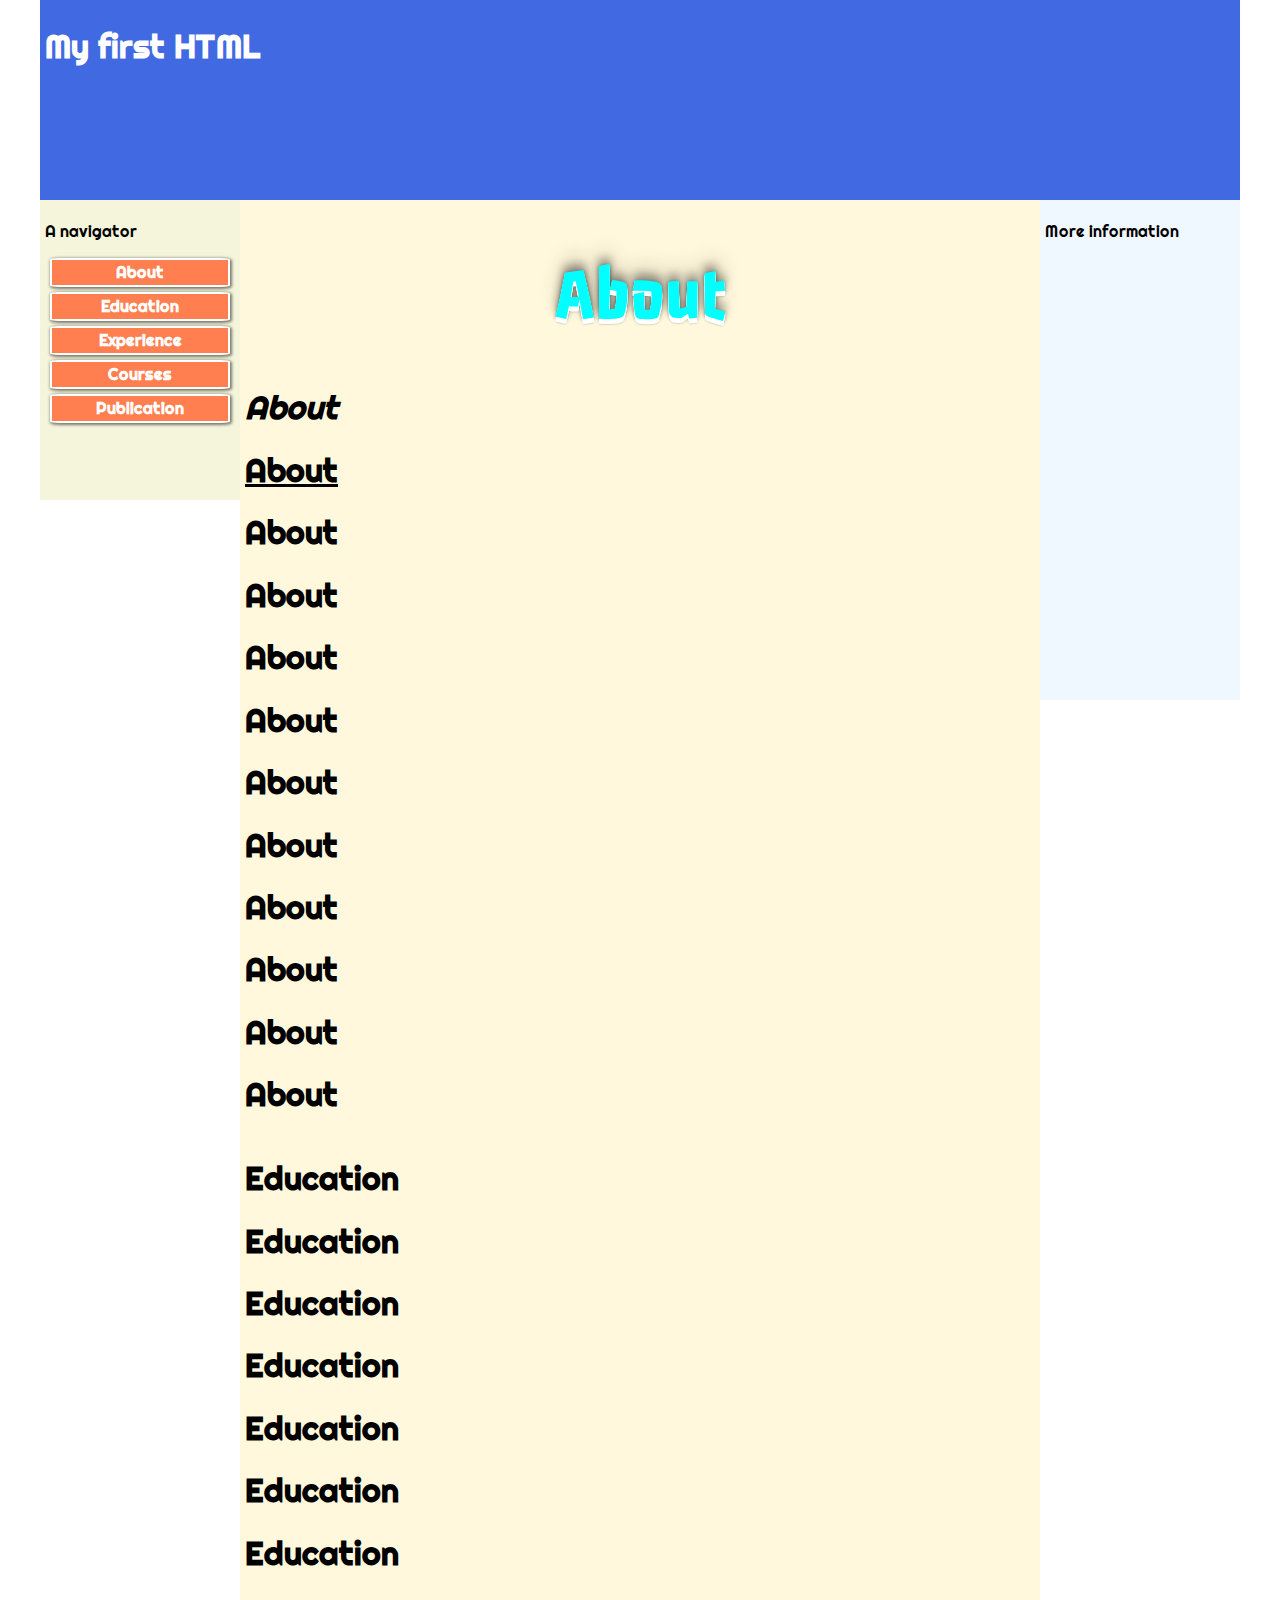
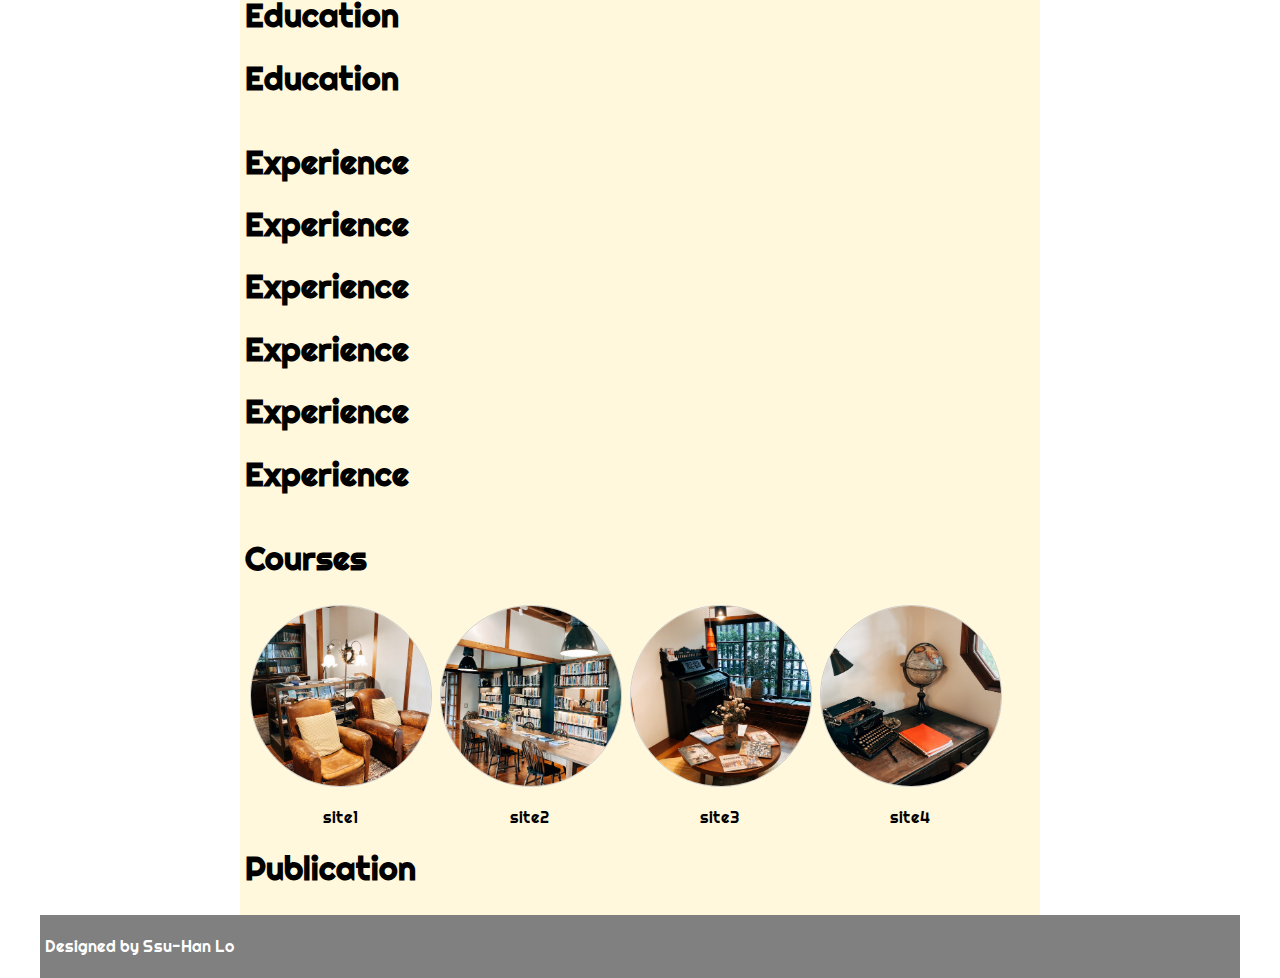
<file: index.html>
<!--This is an html 5 document-->
<!DOCTYPE html>
<html>

<head>
    <title>Here is my first HTML</title>
    <link rel="stylesheet" href="css/main.css">
    <link rel="stylesheet" href="https://fonts.googleapis.com/css?family=Righteous">
    <link rel="stylesheet" href="https://fonts.googleapis.com/css?family=Passero+One">
</head>

<body>
    <div id="wrapper">
        <!--put your main content here-->
        <div id="banner">
            <div class="container">
                <h1>My first HTML</h1>
            </div>
        </div>
        <div id="nav">
            <div class="container">
                <p>A navigator</p>
                <ul>
                    <li><a href="#about">About</a></li>
                    <li><a href="#education">Education</a></li>
                    <li><a href="#experience">Experience</a></li>
                    <li><a href="#courses">Courses</a></li>
                    <li><a href="#Publication">Publication</a></li>
                </ul>
            </div>
        </div>
        <div id="content">
            <div class="container">
                <div id="about">
                    <h1 class="enjoy-css" style="color:aqua"><b>About</b></h1>
                    <h1><i>About</i></h1>
                    <h1><u>About</u></h1>
                    <h1>About</h1>
                    <h1>About</h1>
                    <h1>About</h1>
                    <h1>About</h1>
                    <h1>About</h1>
                    <h1>About</h1>
                    <h1>About</h1>
                    <h1>About</h1>
                    <h1>About</h1>
                    <h1>About</h1>
                </div>
                <div id="education">
                    <h1>Education</h1>
                    <h1>Education</h1>
                    <h1>Education</h1>
                    <h1>Education</h1>
                    <h1>Education</h1>
                    <h1>Education</h1>
                    <h1>Education</h1>
                    <h1>Education</h1>
                    <h1>Education</h1>
                </div>
                <div id="experience">
                    <h1>Experience</h1>
                    <h1>Experience</h1>
                    <h1>Experience</h1>
                    <h1>Experience</h1>
                    <h1>Experience</h1>
                    <h1>Experience</h1>
                </div>
                <div id="courses">
                    <h1>Courses</h1>
                    <div class="gallery"><a target="_blank" href="assets/site1.jpg"><img src="assets/site1.jpg"
                                alt="Cinque Terre" width="600" height="400"></a>
                        <div class="desc">site1</div>
                    </div>
                    <div class="gallery"><a target="_blank" href="assets/site2.jpg"><img src="assets/site2.jpg"
                                alt="Cinque Terre" width="600" height="400"></a>
                        <div class="desc">site2</div>
                    </div>
                    <div class="gallery"><a target="_blank" href="assets/site3.jpg"><img src="assets/site3.jpg"
                                alt="Cinque Terre" width="600" height="400"></a>
                        <div class="desc">site3</div>
                    </div>
                    <div class="gallery"><a target="_blank" href="assets/site4.jpg"><img src="assets/site4.jpg"
                                alt="Cinque Terre" width="600" height="400"></a>
                        <div class="desc">site4</div>
                    </div>
                </div>
                <div id="publication">
                    <h1>Publication</h1>
                </div>
            </div>
        </div>
        <div id="supporting">
            <div class="container">
                <p>More information</p>
            </div>
        </div>
        <div id="footer">
            <div class="container">
                <p>Designed by Ssu-Han Lo</p>
            </div>
        </div>
    </div>
</body>

</html>
</file>
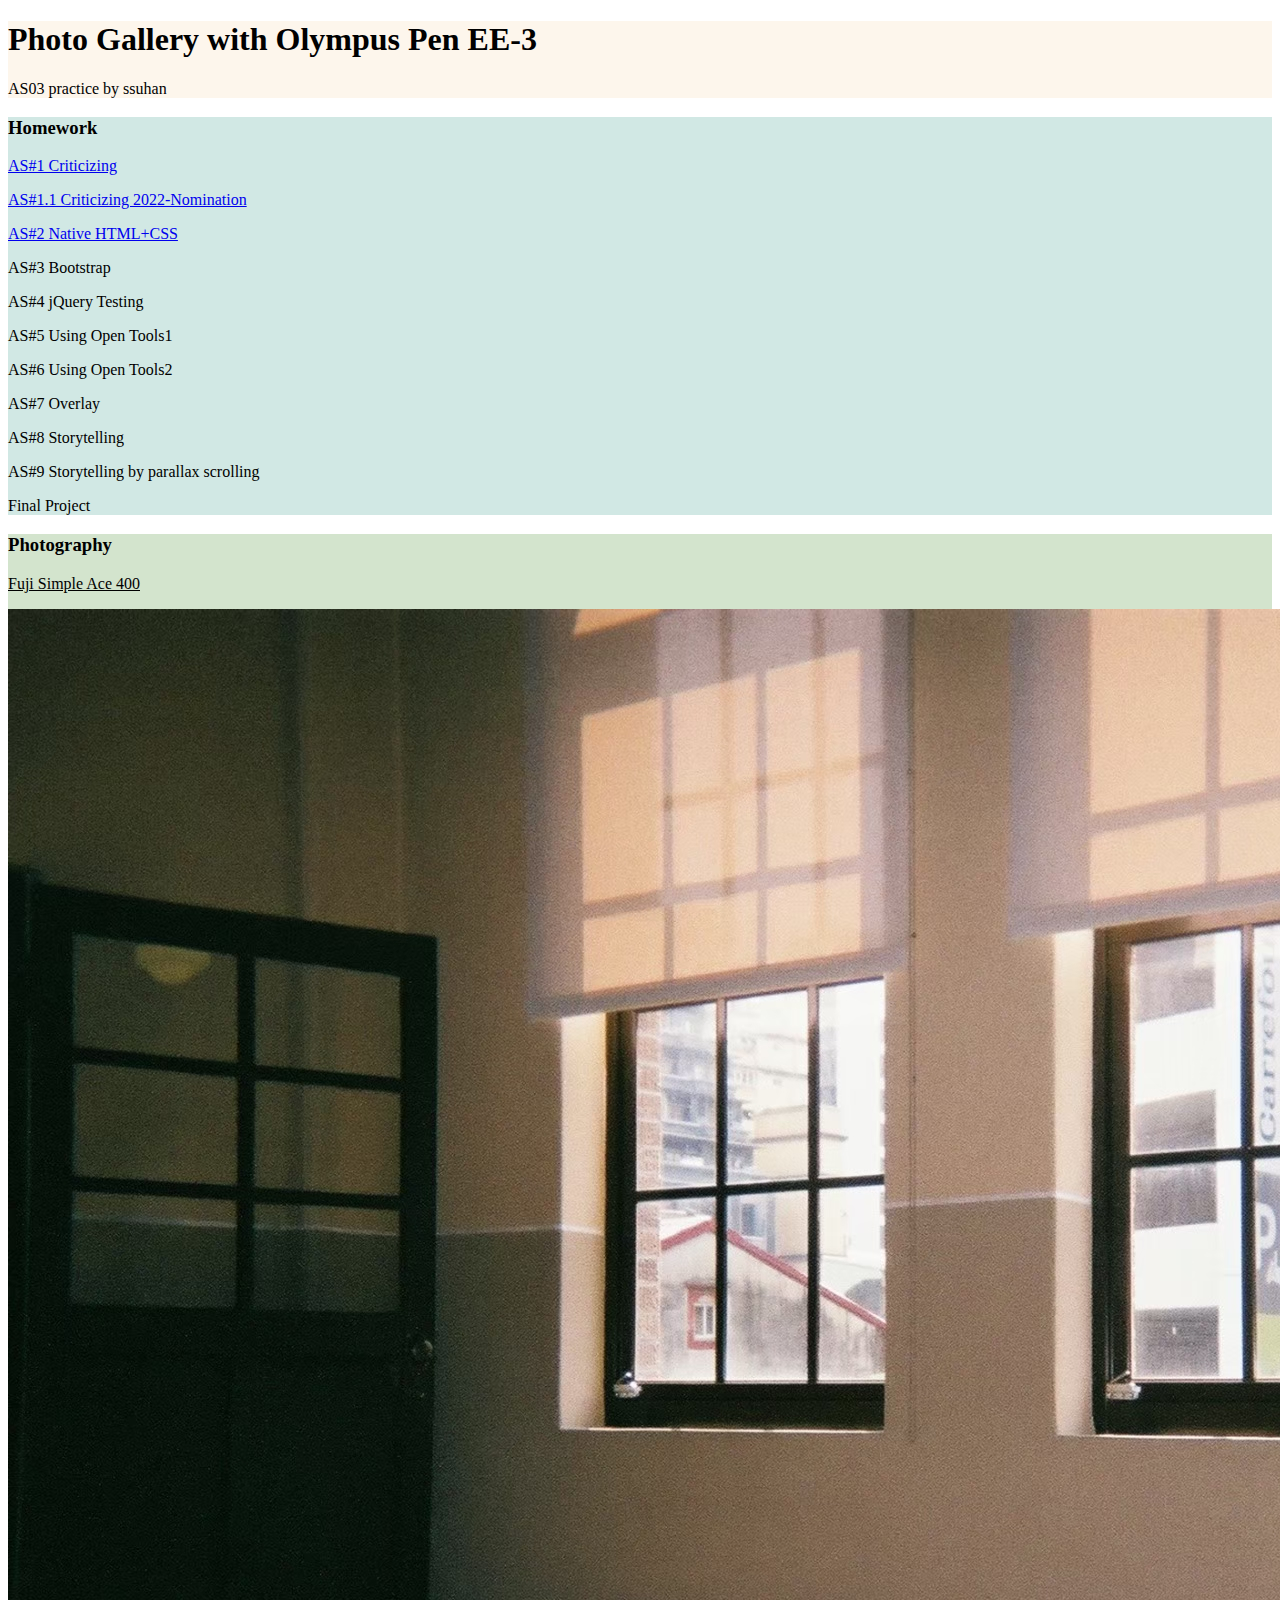
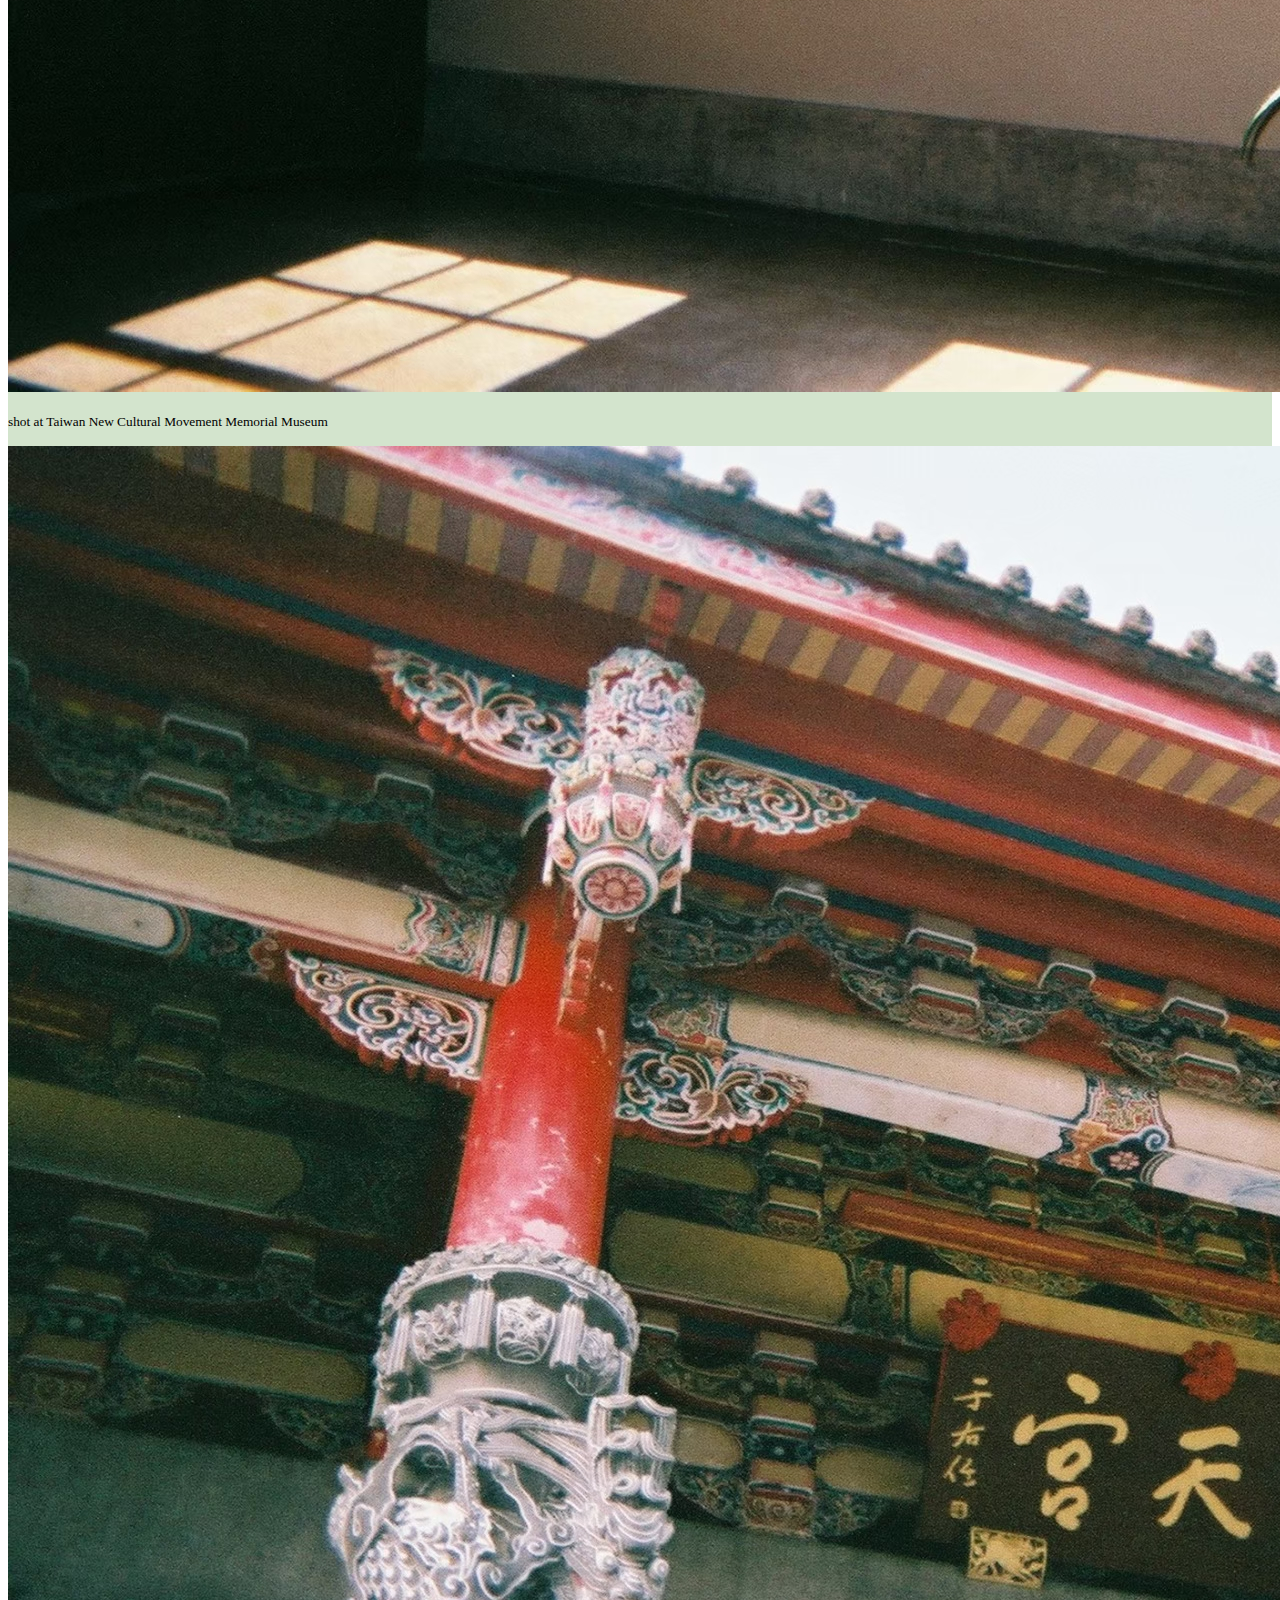
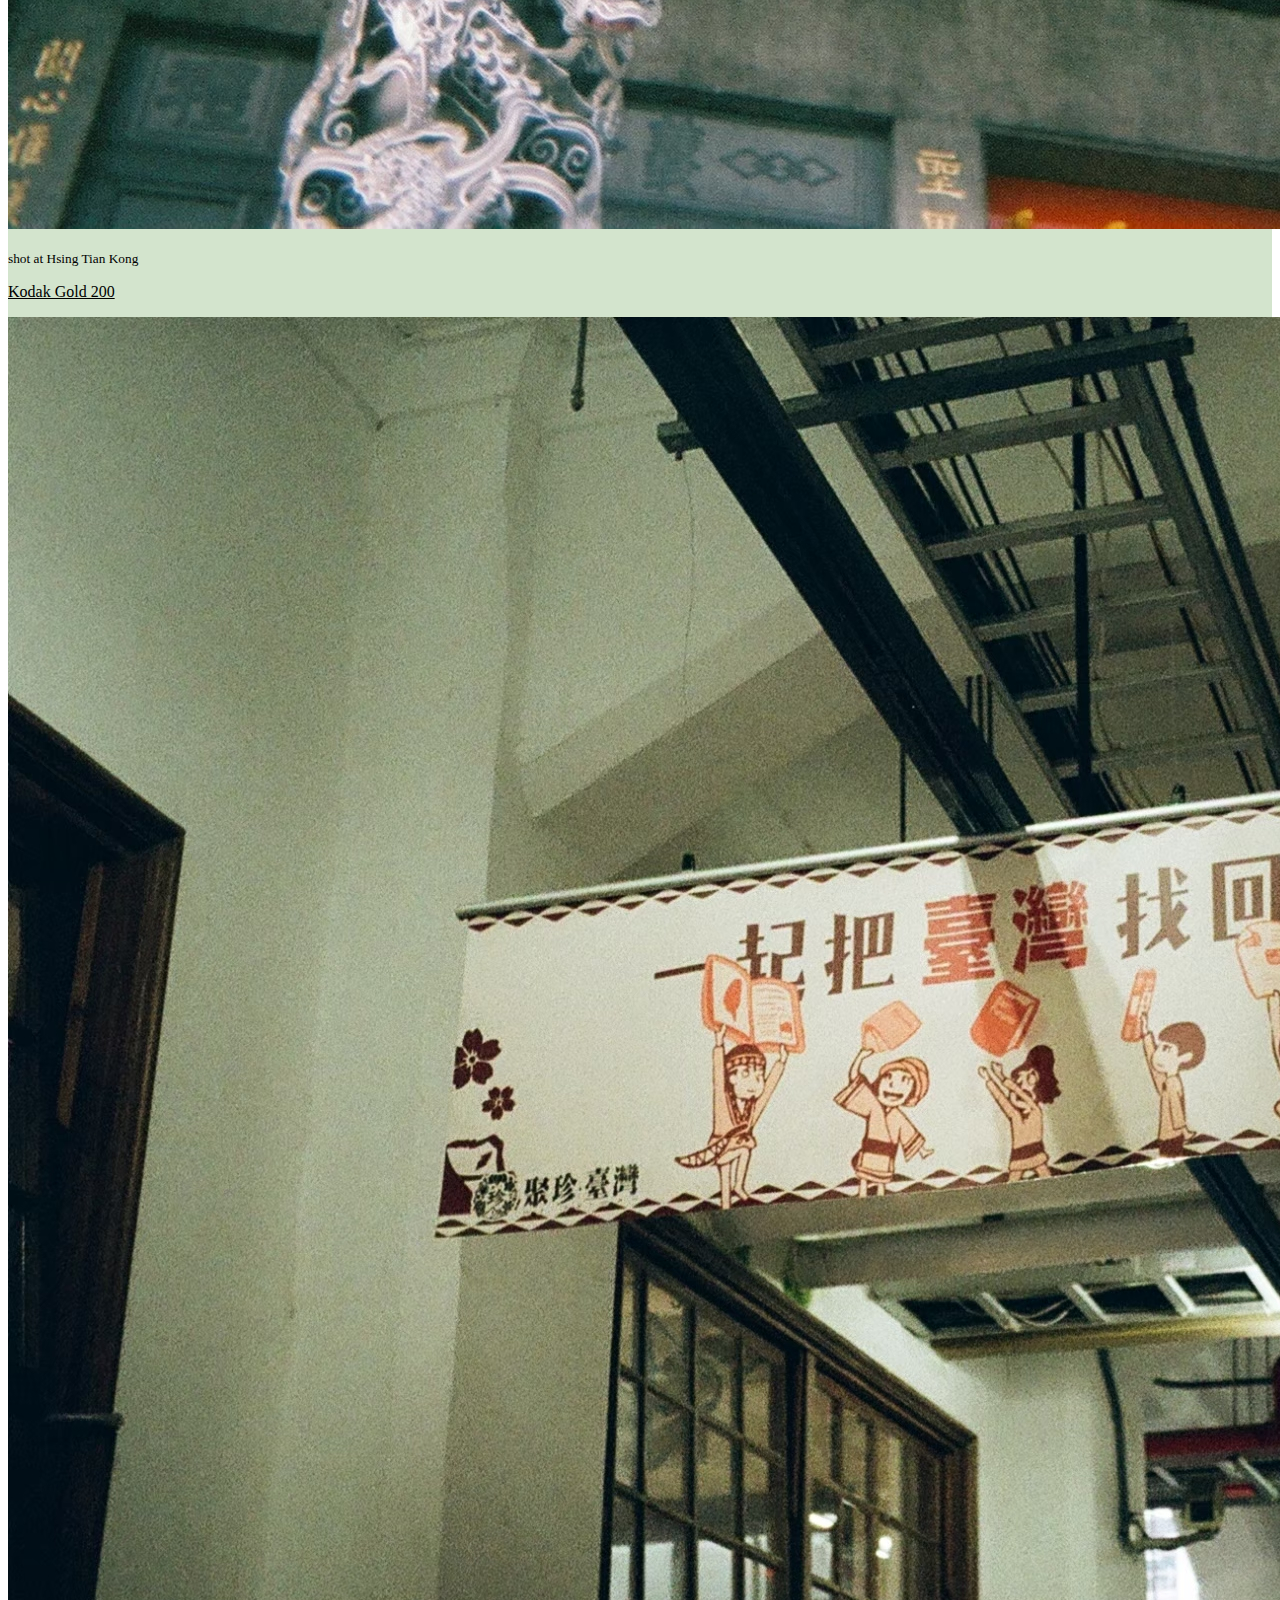
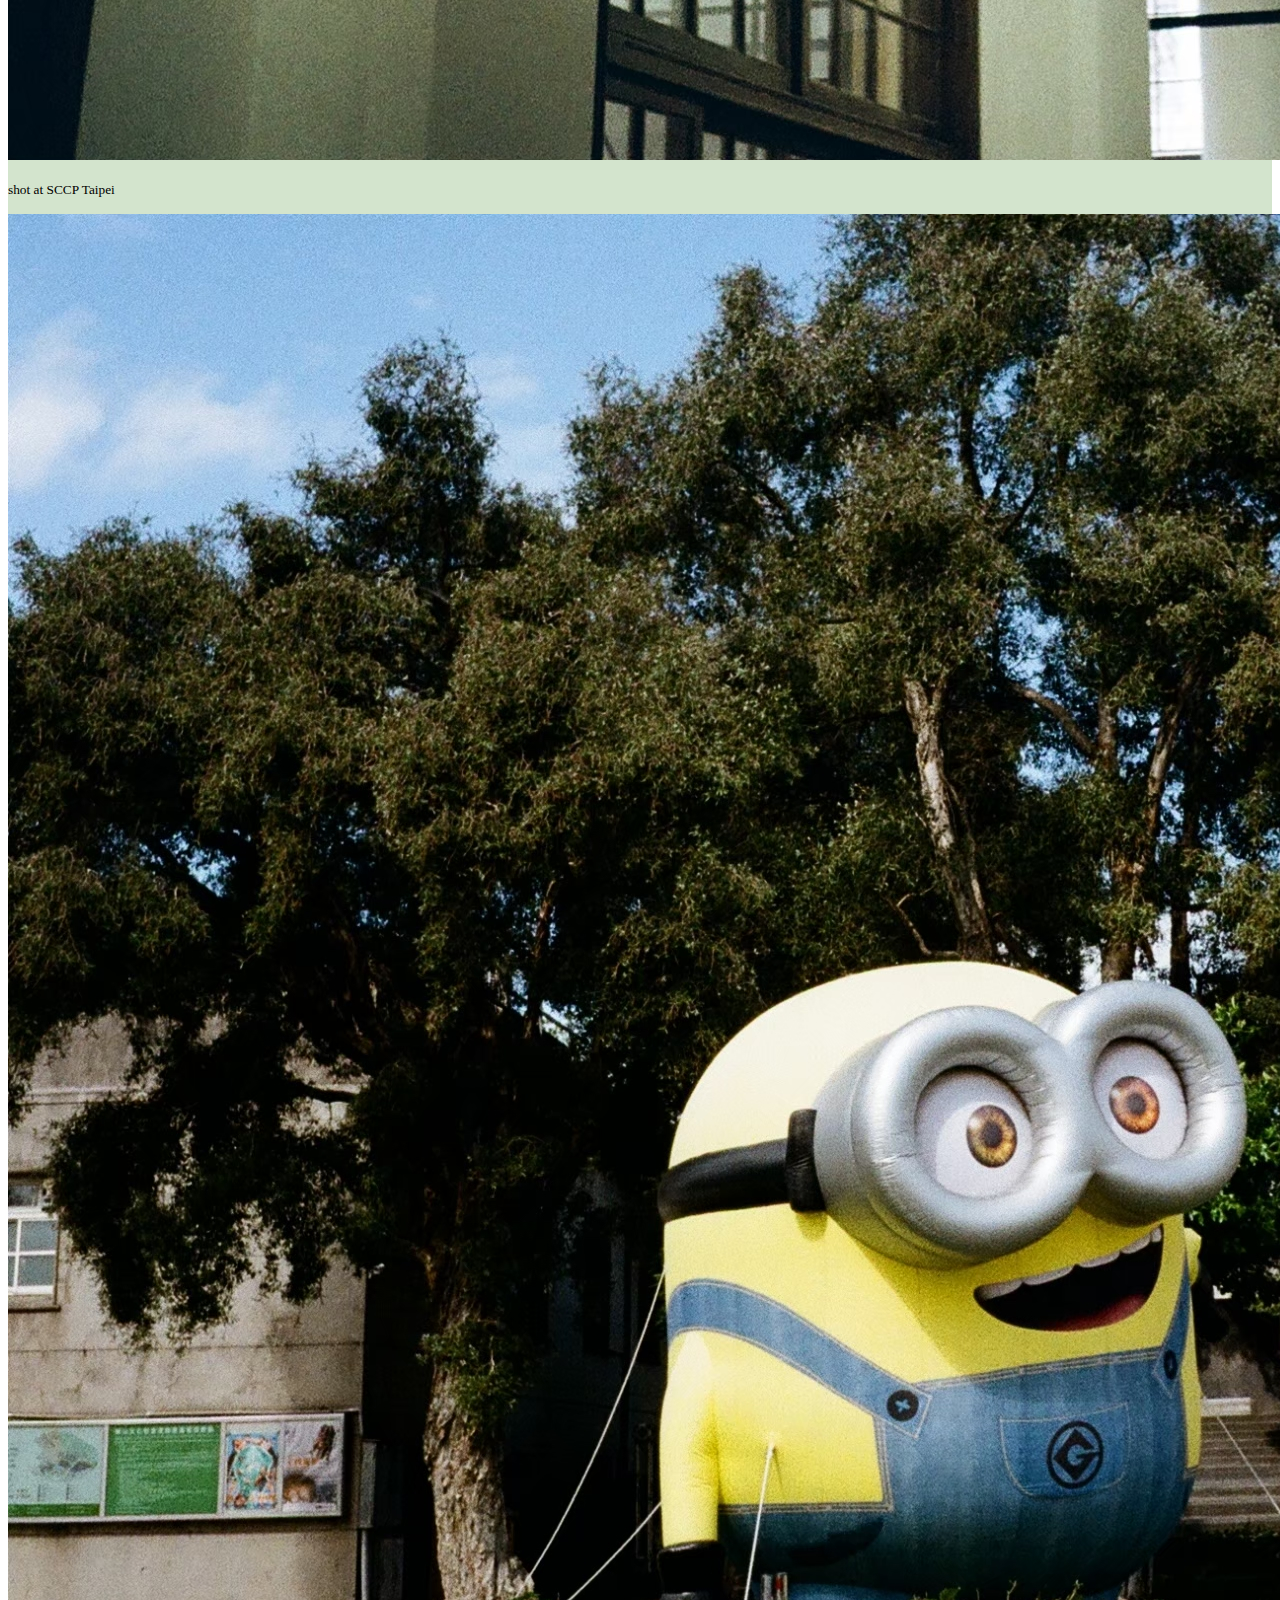
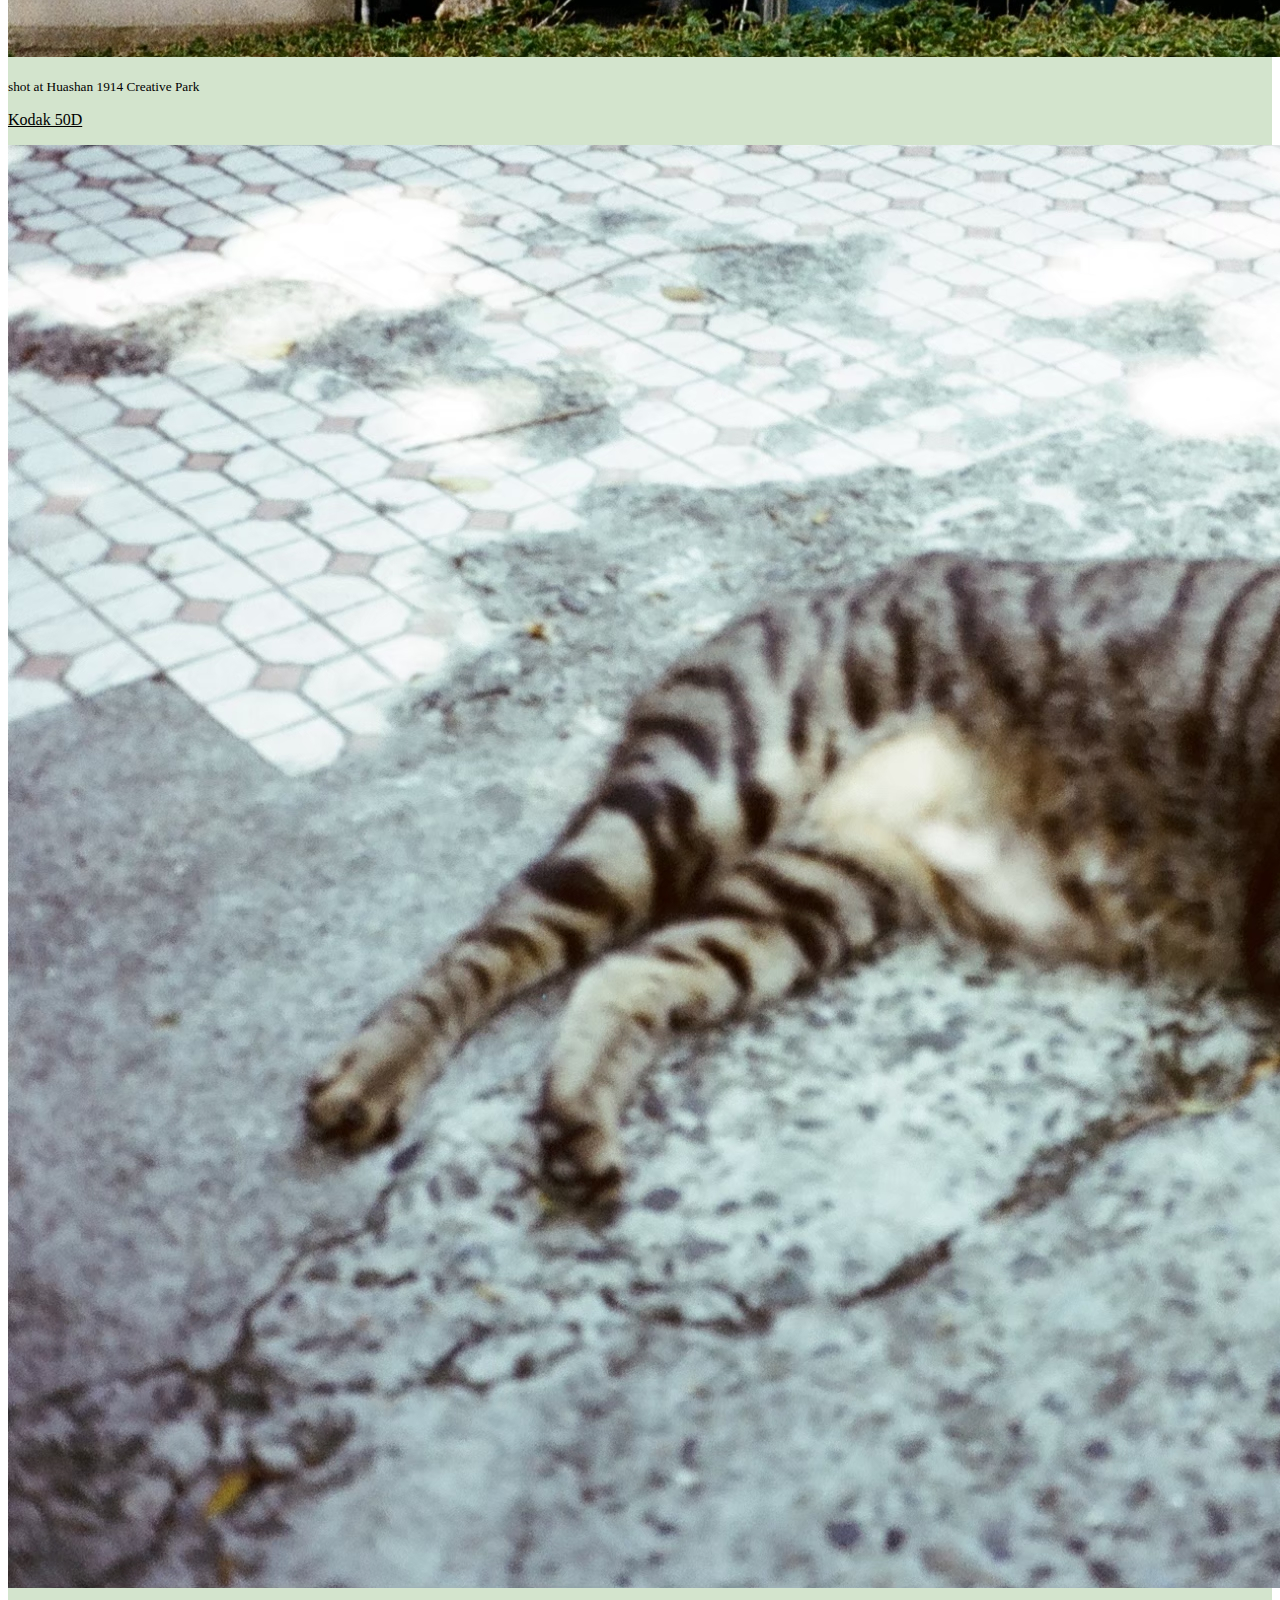
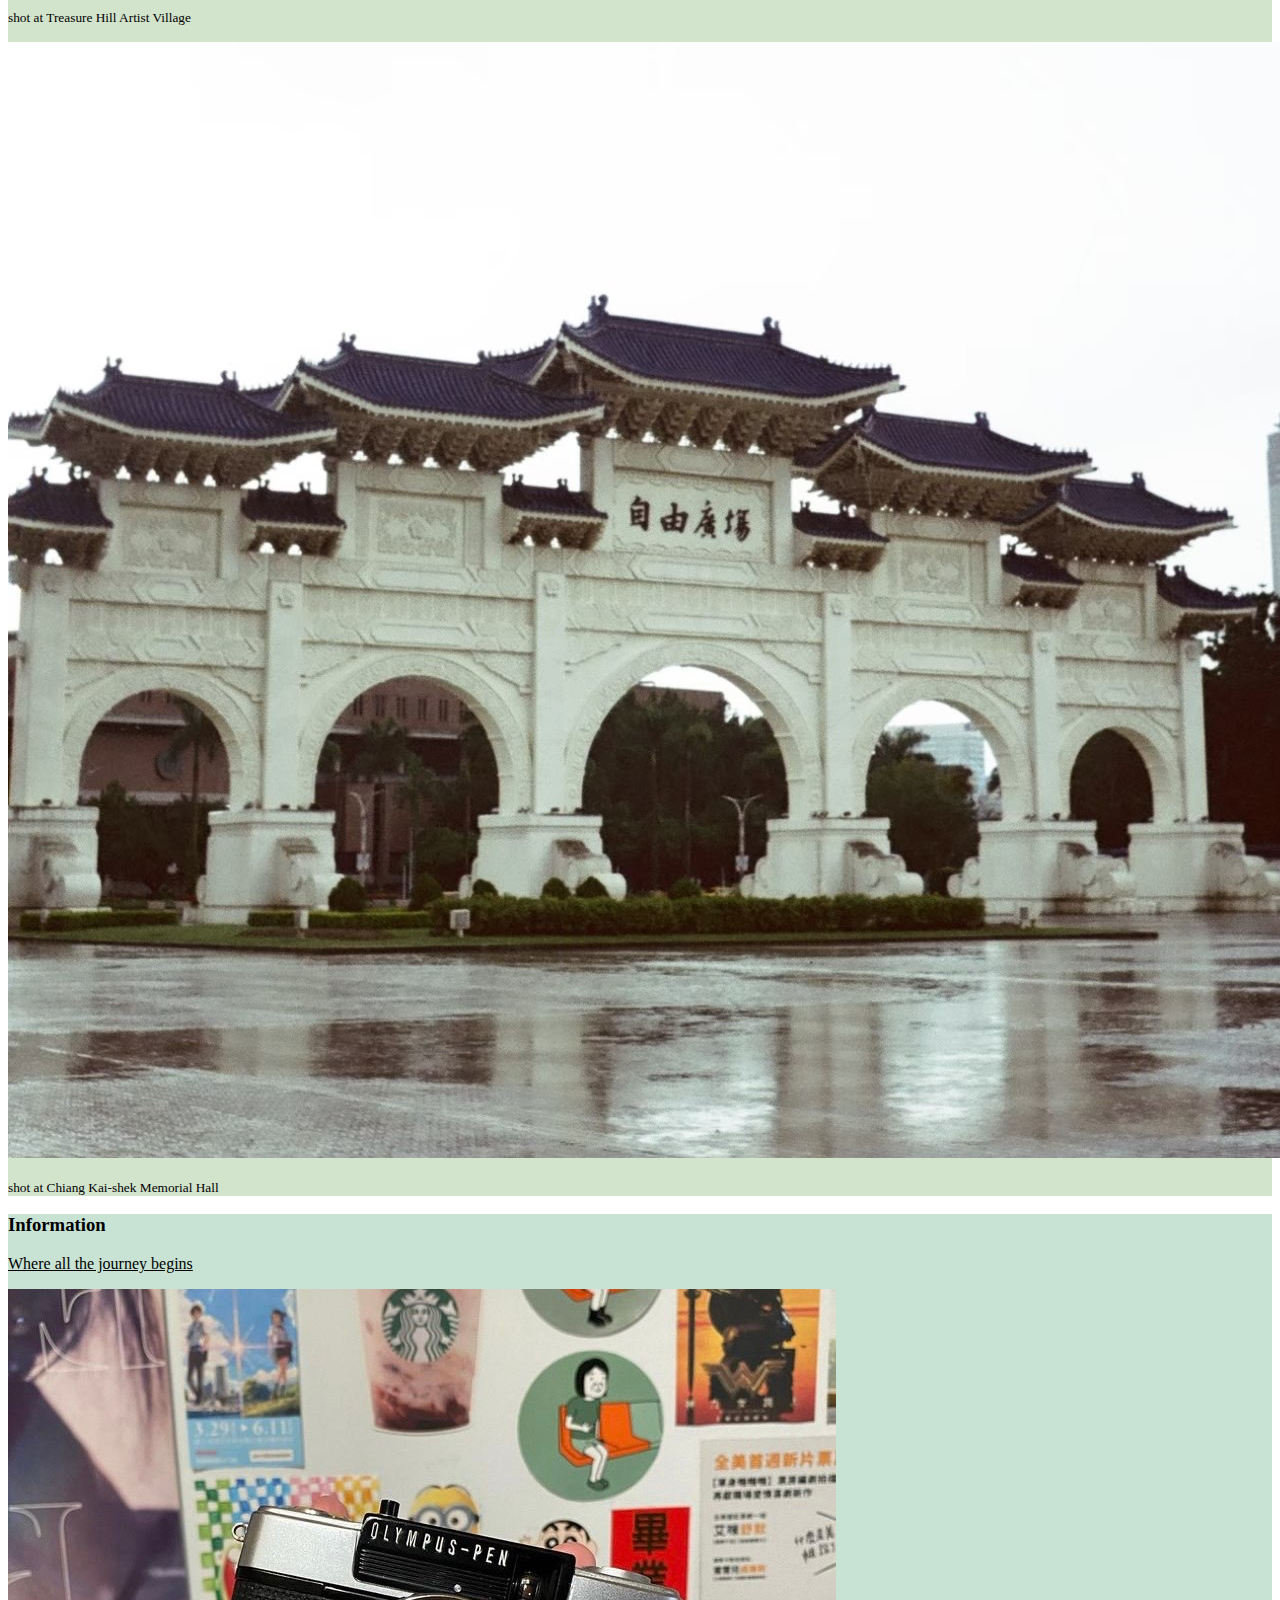
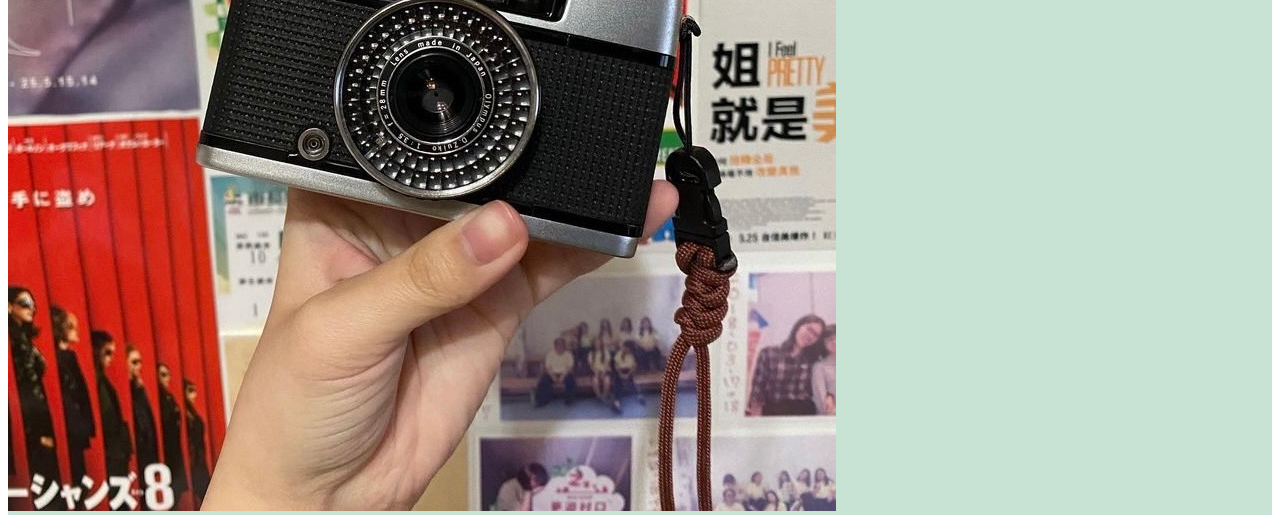
<file: as3/as03.html>
<!doctype html>
<html lang="en">

<head>
    <!-- Required meta tags -->
    <meta charset="utf-8">
    <meta name="viewport" content="width=device-width, initial-scale=1, shrink-to-fit=no">

    <!-- Bootstrap CSS -->
    <link rel="stylesheet" href="https://stackpath.bootstrapcdn.com/bootstrap/4.2.1/css/bootstrap.min.css"
        integrity="sha384-GJzZqFGwb1QTTN6wy59ffF1BuGJpLSa9DkKMp0DgiMDm4iYMj70gZWKYbI706tWS" crossorigin="anonymous">

    <title>AS03 Practice</title>
</head>

<body>
    <div class="container">
        <div class="jumbotron jumbotron-fluid text-center" style="background-color: #FDF6EC;">
            <div class="container">
                <h1 class="display-4">Photo Gallery with Olympus Pen EE-3</h1>
                <p class="lead">AS03 practice by ssuhan</p>
            </div>
        </div>
    </div>

    <div class="container">
        <div class="row">
            <div class="col-4" style="background-color: #D1E8E4">
                <h3 class="text-center">Homework</h3>
                <p class="text-left">
                    <p><a href="https://docs.google.com/document/d/1vhL0_1vrwpmn-07kP_wAVMruhTpgKnSRLbgQRrs7gX0/edit?usp=sharing"
                            class="link-primary">AS#1 Criticizing</a></p>
                    <p><a href="https://docs.google.com/document/d/1r04Bj3Pv4UfqqRm58YaWWmQ87WRQGOJkyJ-96pjNv5c/edit?usp=sharing"
                            class="link-primary">AS#1.1 Criticizing 2022-Nomination</a></p>
                    <p><a href="https://ssuhan00.github.io/webtech/index.html" class="link-primary">AS#2 Native
                            HTML+CSS</a></p>
                    <p>AS#3 Bootstrap</p>
                    <p>AS#4 jQuery Testing</p>
                    <p>AS#5 Using Open Tools1</p>
                    <p>AS#6 Using Open Tools2</p>
                    <p>AS#7 Overlay</p>
                    <p>AS#8 Storytelling</p>
                    <p>AS#9 Storytelling by parallax scrolling</p>
                    <p>Final Project</p>
                </p>
            </div>
            <div class="col-4" style="background-color: #D3E4CD">
                <h3 class="text-center">Photography</h3>
                <div class="text-center">
                    <p><u>Fuji Simple Ace 400</u></p>
                    <img src="asset/fuji_simpleace400_1.jpg" class="img-fluid" class="img-fluid">
                    <p><small>shot at Taiwan New Cultural Movement Memorial Museum</small></p>
                    <img src="asset/fuji_simpleace400_2.jpg" class="img-fluid" class="img-fluid">
                    <p><small>shot at Hsing Tian Kong</small></p>

                    <p><u>Kodak Gold 200</u></p>
                    <img src="asset/kodak_gold200_1.jpg" class="img-fluid" class="img-fluid">
                    <p><small>shot at SCCP Taipei</small></p>
                    <img src="asset/kodak_gold200_2.jpg" class="img-fluid" class="img-fluid">
                    <p><small>shot at Huashan 1914 Creative Park</small></p>

                    <p><u>Kodak 50D</u></p>
                    <img src="asset/kodak_50D_1.jpg" class="img-fluid" class="img-fluid">
                    <p><small>shot at Treasure Hill Artist Village</small></p>
                    <img src="asset/kodak_50D_2.jpg" class="img-fluid" class="img-fluid">
                    <p><small>shot at Chiang Kai-shek Memorial Hall</small></p>
                </div>
            </div>

            <div class="col-4" style="background-color: #C8E3D4">
                <h3 class="text-center">Information</h3>
                <p class="text-center"><u>Where all the journey begins</u></p>
                <img src="asset/camera.jpg" class="img-fluid rounded-circle" class="img-fluid"">
            </div>
        </div>
    </div>


    <!-- Optional JavaScript -->
    <!-- jQuery first, then Popper.js, then Bootstrap JS -->
    <script src=" https://code.jquery.com/jquery-3.3.1.slim.min.js"
                    integrity="sha384-q8i/X+965DzO0rT7abK41JStQIAqVgRVzpbzo5smXKp4YfRvH+8abtTE1Pi6jizo"
                    crossorigin="anonymous">
                </script>
                <script src="https://cdnjs.cloudflare.com/ajax/libs/popper.js/1.14.6/umd/popper.min.js"
                    integrity="sha384-wHAiFfRlMFy6i5SRaxvfOCifBUQy1xHdJ/yoi7FRNXMRBu5WHdZYu1hA6ZOblgut"
                    crossorigin="anonymous">
                </script>
                <script src="https://stackpath.bootstrapcdn.com/bootstrap/4.2.1/js/bootstrap.min.js"
                    integrity="sha384-B0UglyR+jN6CkvvICOB2joaf5I4l3gm9GU6Hc1og6Ls7i6U/mkkaduKaBhlAXv9k"
                    crossorigin="anonymous">
                </script>
</body>

</html>
</file>
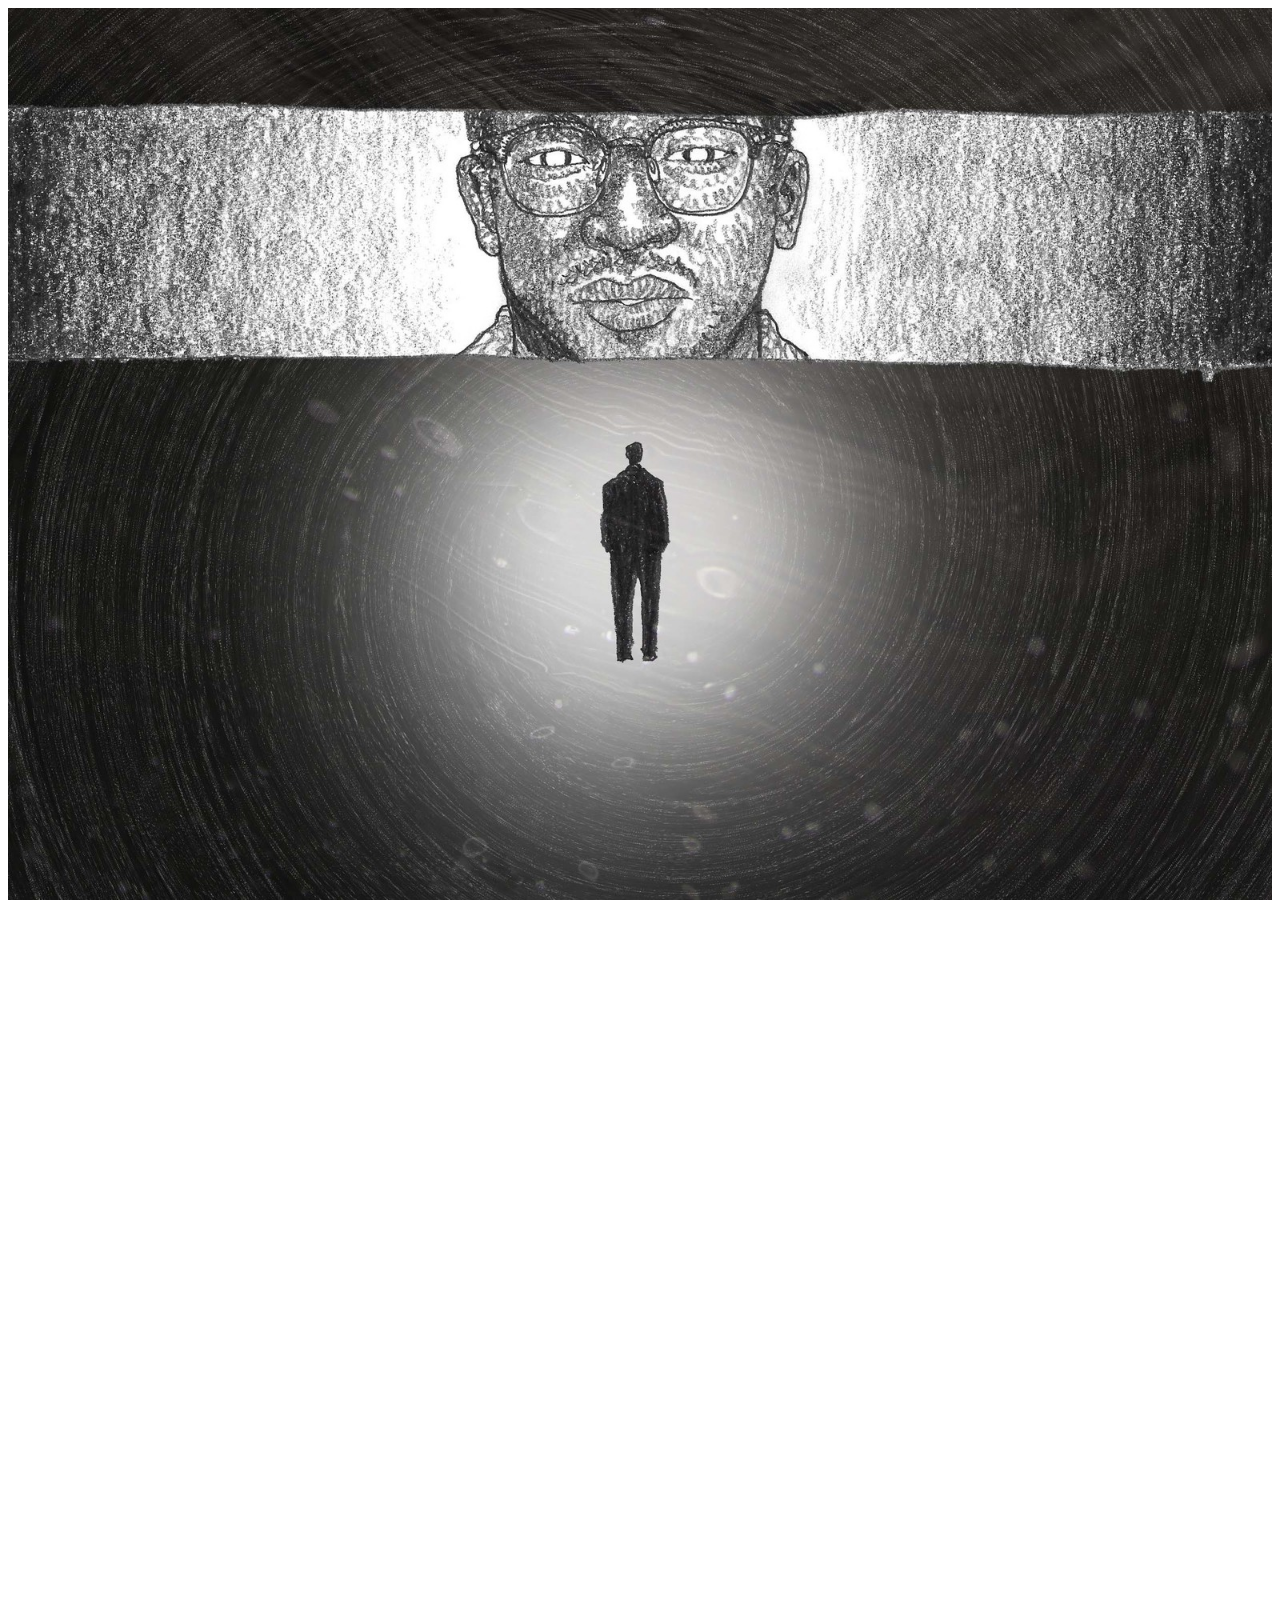
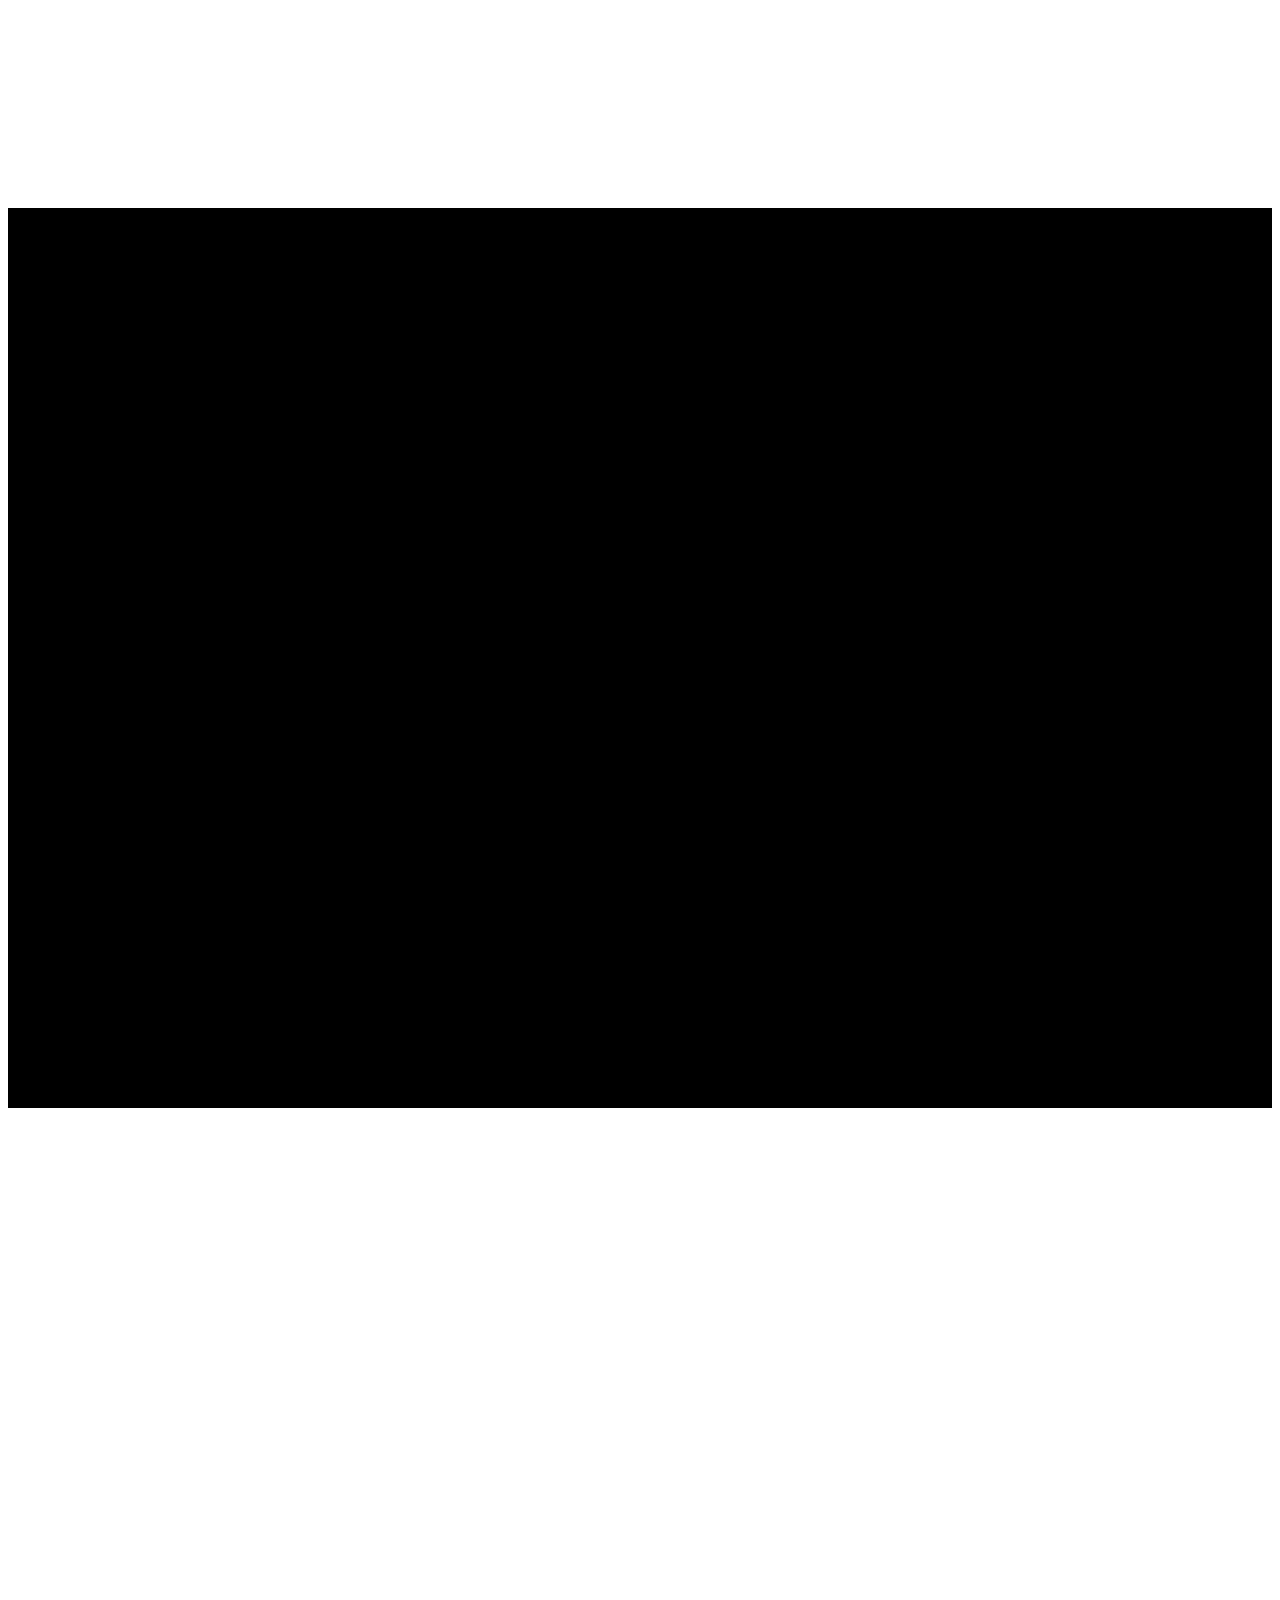
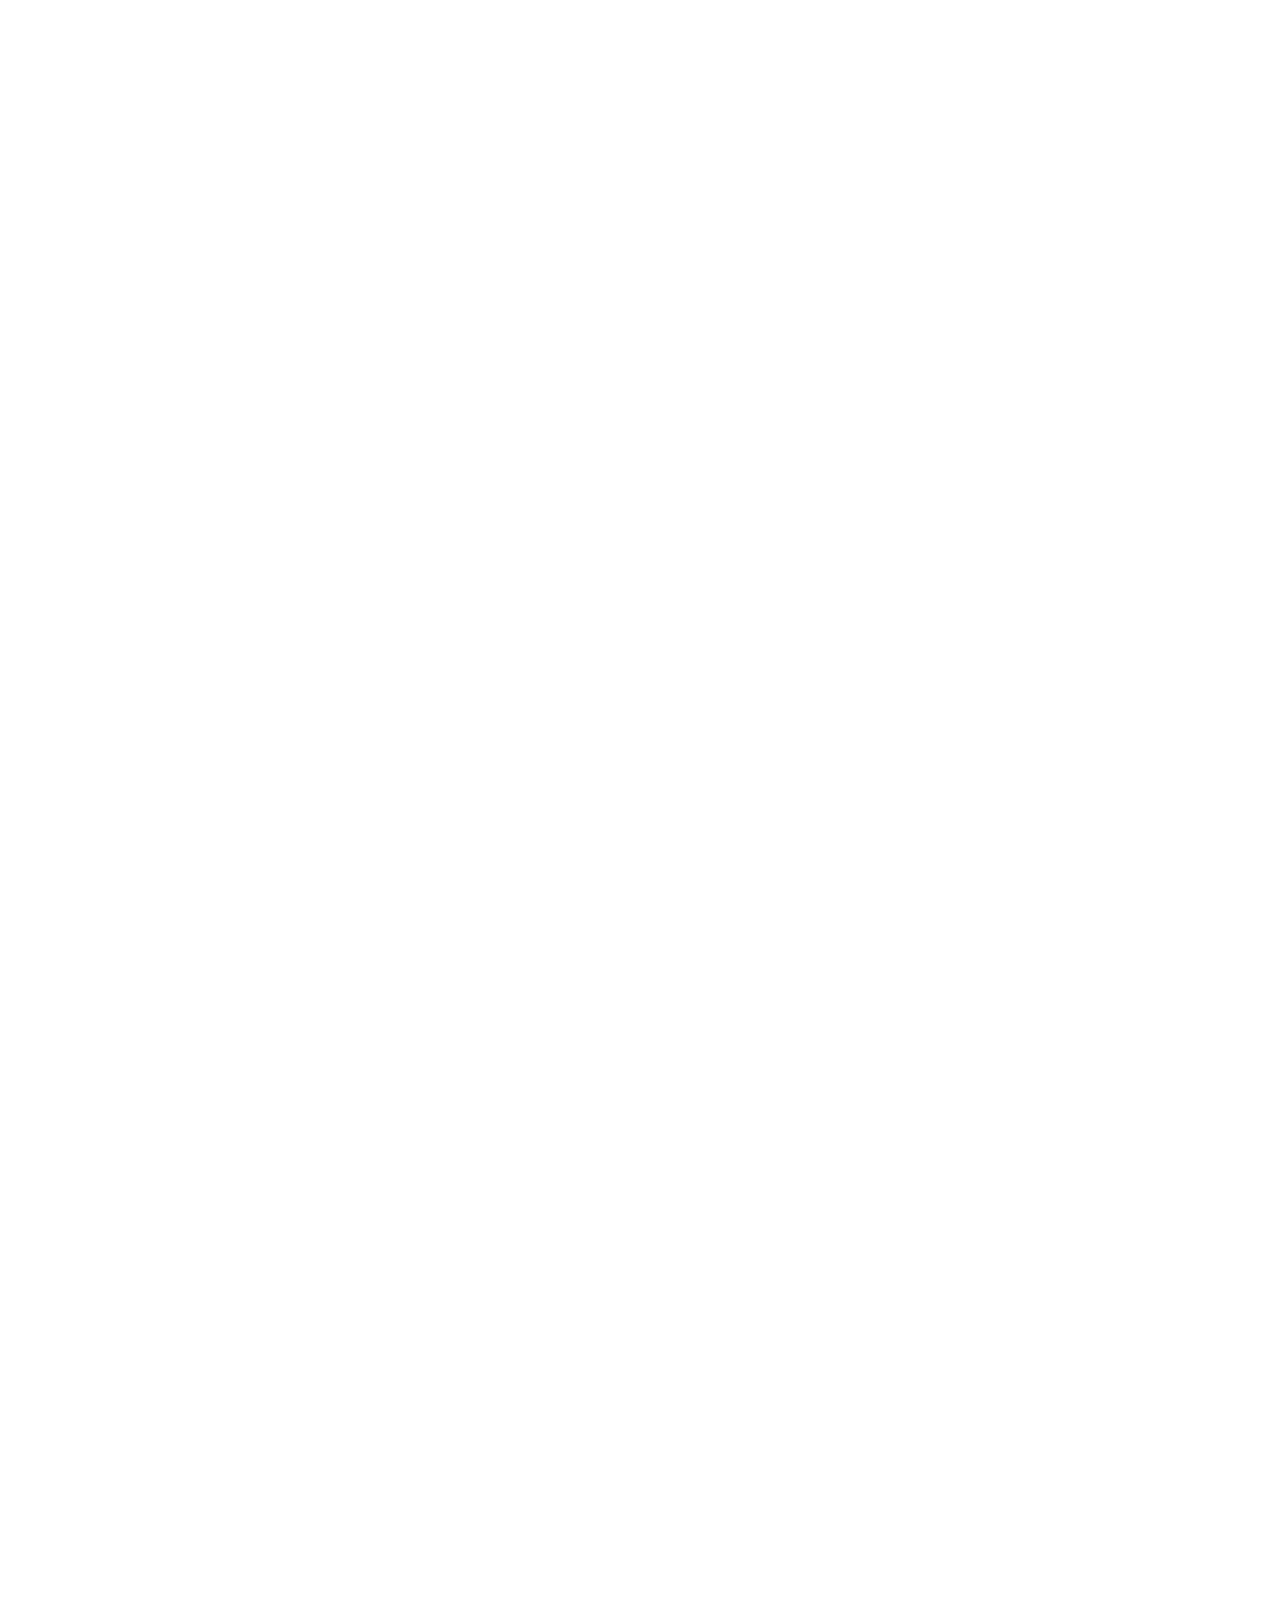
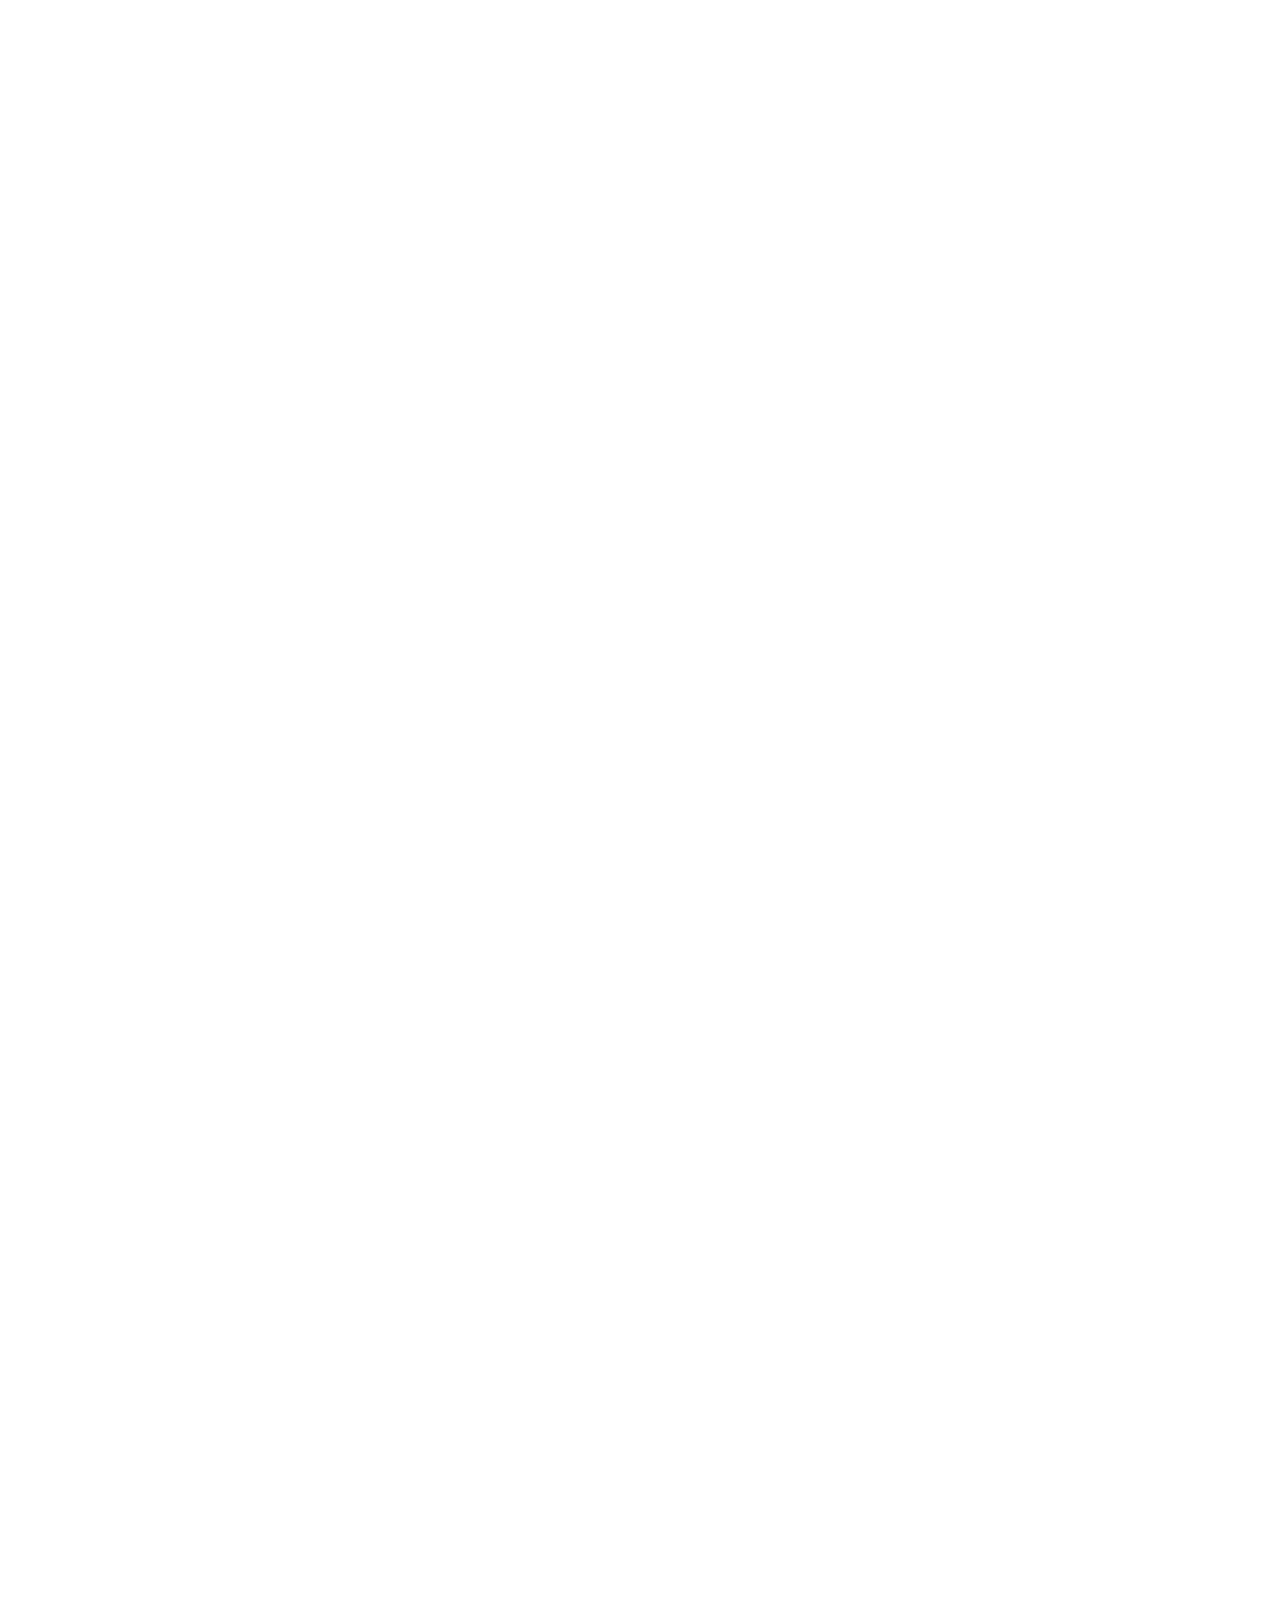
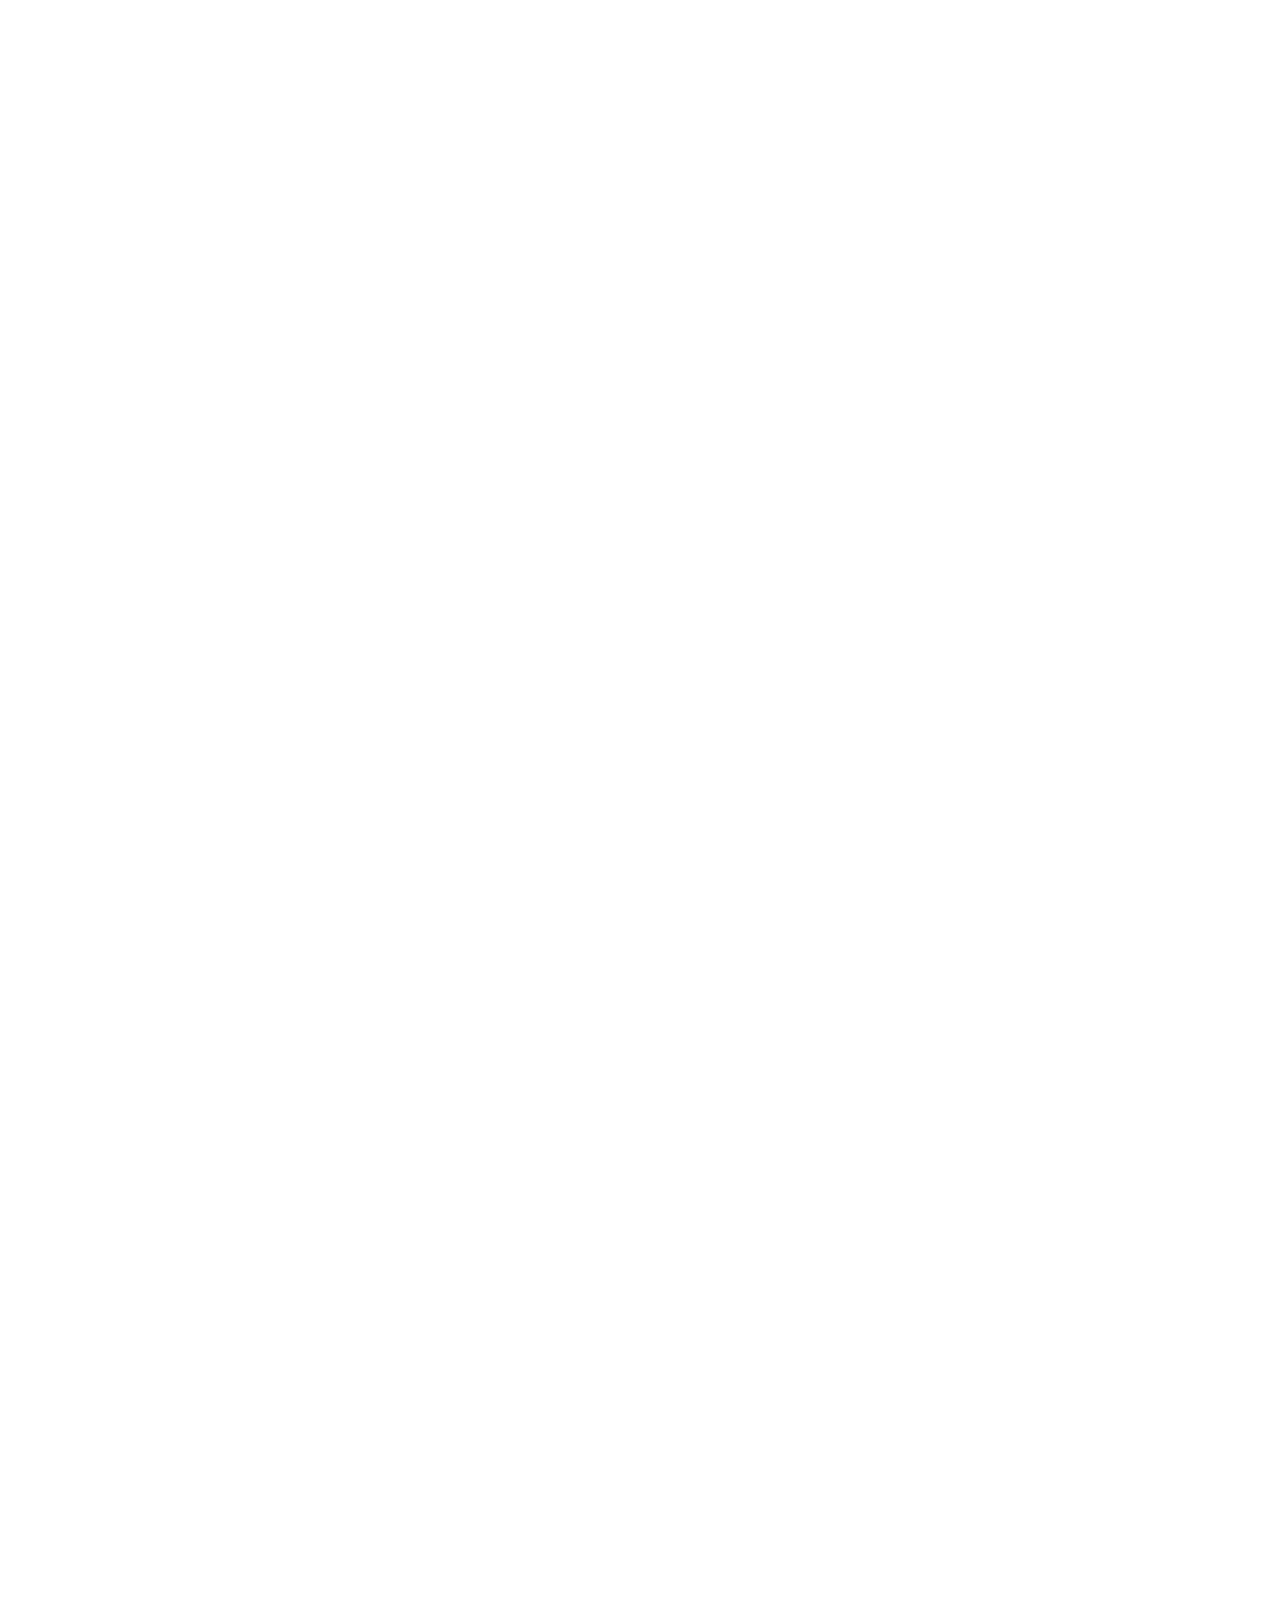
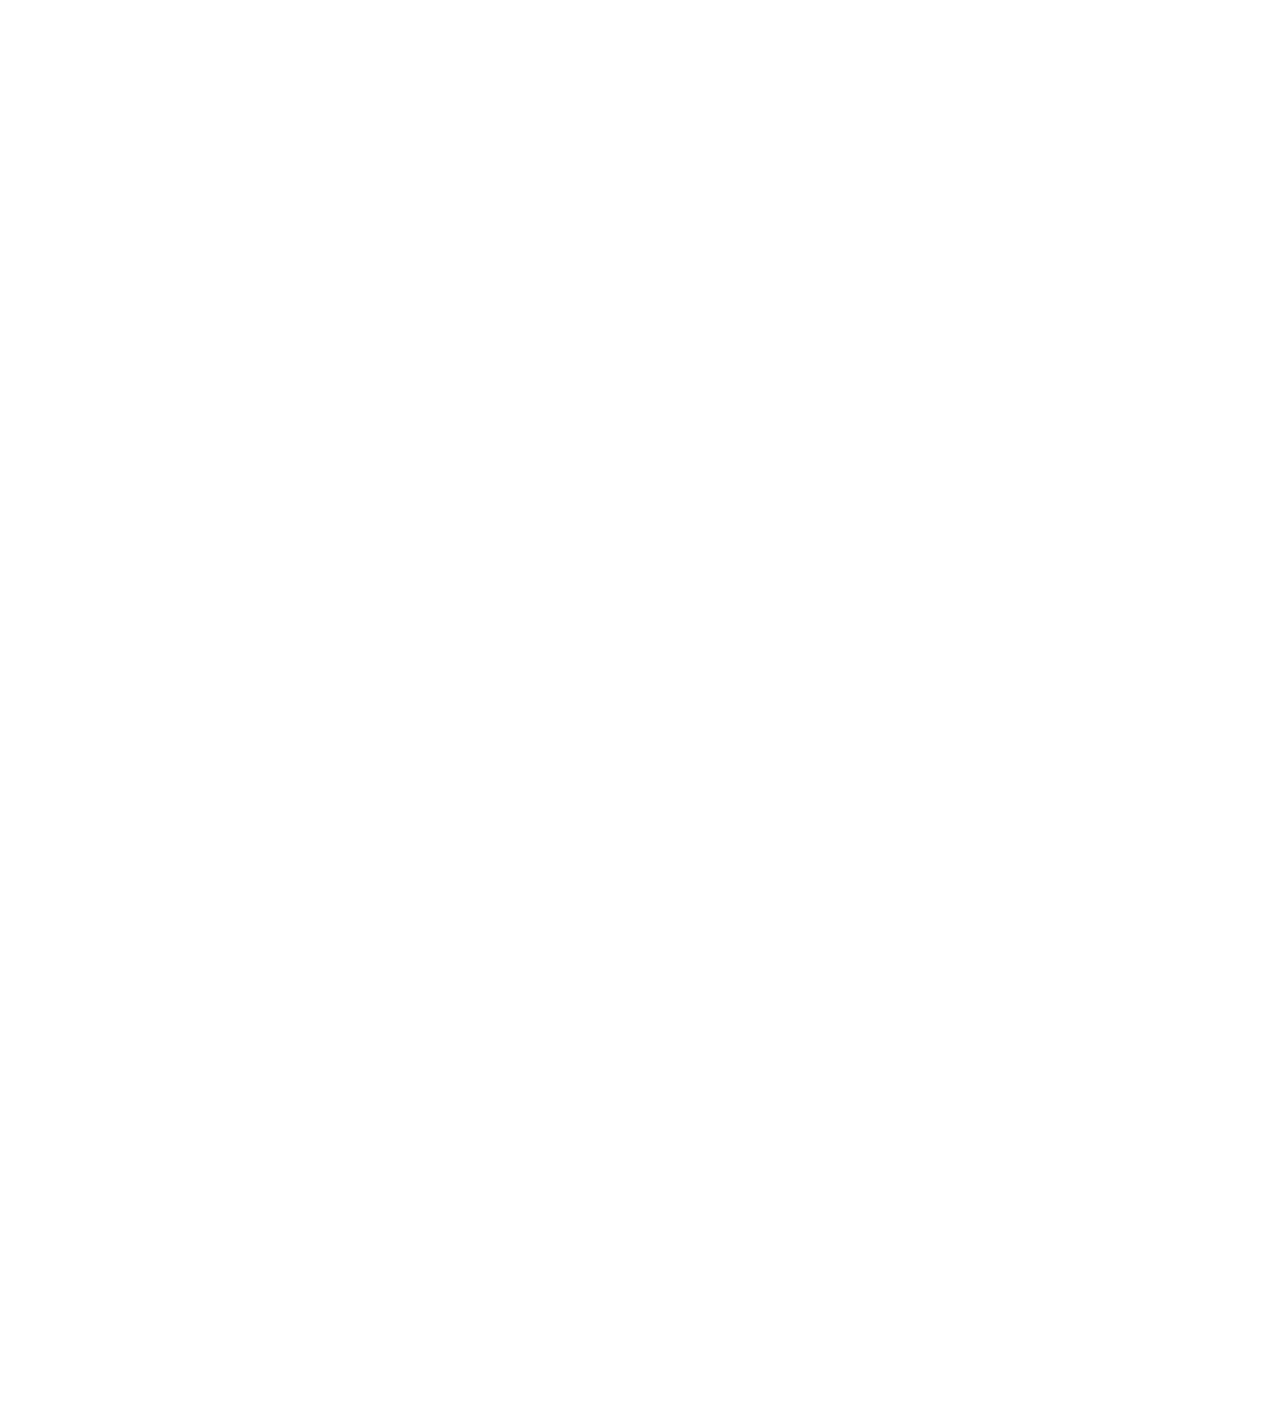
<file: as4/as04.html>
<!doctype html>
<html lang="en">

<head>
    <!-- Required meta tags -->
    <meta charset="utf-8">
    <meta name="viewport" content="width=device-width, initial-scale=1, shrink-to-fit=no">

    <!-- Bootstrap CSS -->
    <link rel="stylesheet" href="https://stackpath.bootstrapcdn.com/bootstrap/4.2.1/css/bootstrap.min.css"
        integrity="sha384-GJzZqFGwb1QTTN6wy59ffF1BuGJpLSa9DkKMp0DgiMDm4iYMj70gZWKYbI706tWS" crossorigin="anonymous">

    <title>AS04</title>

    <style>
        #cover {
            background-image: url("asset/0.jpg");
            min-height: 200vh;
            background-attachment: fixed;
            background-position: center;
            background-repeat: no-repeat;
            background-size: cover;
        }
        #fill {
            background-color: black;
            min-height: 100vh;
        }
        #sec1 {
            background-image: url("asset/1-1.png");
            min-height: 150vh;
            background-attachment: fixed;
            background-position: center;
            background-repeat: no-repeat;
            background-size: contain;
            filter: brightness(25%);
        }
        #sec1a {
            background-image: url("asset/1-1.png");
            min-height: 500px;
            background-attachment: fixed;
            background-position: center;
            background-repeat: no-repeat;
            background-size: contain;
            filter: brightness(50%);
        }
        #sec1b {
            background-image: url("asset/1-1.png");
            min-height: 700px;
            background-attachment: fixed;
            background-position: center;
            background-repeat: no-repeat;
            background-size: contain;
            filter: brightness(75%);
        }
        #sec2 {
            background-image: url("asset/1-2.png");
            min-height: 150vh;
            background-attachment: fixed;
            background-position: center;
            background-repeat: no-repeat;
            background-size: contain;
            filter: brightness(75%);
        }
        #sec2a {
            background-image: url("asset/1-2.png");
            min-height: 500px;
            background-attachment: fixed;
            background-position: center;
            background-repeat: no-repeat;
            background-size: contain;
            filter: brightness(85%);
        }
        #sec2b {
            background-image: url("asset/1-2.png");
            min-height: 500px;
            background-attachment: fixed;
            background-position: center;
            background-repeat: no-repeat;
            background-size: contain;
            filter: brightness(95%);
        }
        #sec3 {
            background-image: url("asset/2.png");
            min-height: 200vh;
            background-attachment: fixed;
            background-position: center;
            background-repeat: no-repeat;
            background-size: contain;
        }
    </style>
</head>


<body>
    <div id="cover" class="container-fluid"></div>
    <div id="fill" class="container-fluid"></div>
    <div id="sec1" class="container-fluid"></div>
    <div id="sec1a" class="container-fluid"></div>
    <div id="sec1b" class="container-fluid"></div>
    <div id="sec2" class="container-fluid"></div>
    <div id="sec2a" class="container-fluid"></div>
    <div id="sec2b" class="container-fluid"></div>
    <div id="sec3" class="container-fluid"></div>

    <!-- Optional JavaScript -->
    <!-- jQuery first, then Popper.js, then Bootstrap JS -->
    <script src="https://code.jquery.com/jquery-3.3.1.slim.min.js"
        integrity="sha384-q8i/X+965DzO0rT7abK41JStQIAqVgRVzpbzo5smXKp4YfRvH+8abtTE1Pi6jizo" crossorigin="anonymous">
    </script>
    <script src="https://cdnjs.cloudflare.com/ajax/libs/popper.js/1.14.6/umd/popper.min.js"
        integrity="sha384-wHAiFfRlMFy6i5SRaxvfOCifBUQy1xHdJ/yoi7FRNXMRBu5WHdZYu1hA6ZOblgut" crossorigin="anonymous">
    </script>
    <script src="https://stackpath.bootstrapcdn.com/bootstrap/4.2.1/js/bootstrap.min.js"
        integrity="sha384-B0UglyR+jN6CkvvICOB2joaf5I4l3gm9GU6Hc1og6Ls7i6U/mkkaduKaBhlAXv9k" crossorigin="anonymous">
    </script>
</body>

</html>
</file>
<file: css/main.css>
/* h1 {color:red} */

body {
    margin: 0px;
    padding: 0px;
    font-family:
        'Righteous',
        "Lucida Grande",
        Helvetica,
        "Helvetica Neue",
        "HelveticaNeue-Light",
        "Helvetica Neue Light",
        Arial,
        sans-serif;
}

#wrapper {
    margin: 0 auto;
    width: 1200px;
}

#nav,
#content,
#supporting {
    margin-top: 200px;
}

.container {
    padding: 5px;
}

#banner {
    width: 1200px;
    background-color: royalblue;
    color: white;
    height: 200px;
    clear: both;
    position: fixed;
}

#nav {
    width: 200px;
    background-color: beige;
    height: 300px;
    position: fixed;
}


#content {
    width: 800px;
    background-color: cornsilk;
    float: left;
    margin-left: 200px
}

#supporting {
    width: 200px;
    background-color: aliceblue;
    height: 500px;
    float: left;
}


#footer {
    width: 1200px;
    background-color: grey;
    color: white;
    clear: both;
}

#about,
#education,
#experience,
#courses,
#publications {
    padding-top: 200px;
    margin-top: -200px;
}


#nav li {
    display: block;
    background-color: coral;
    padding: 2px;
    margin: 5px;
    text-align: center;
    box-shadow: 1px 1px 3px 1px rgba(0, 0, 0, 0.5);
    border: 2px solid white;
    border-radius: 5%;
}

#nav li:hover {
    background-color: hotpink;
}

#nav ul {
    padding-left: 0px;
}

#nav li a {
    color: white;
    text-decoration: none;
    font-weight: bold;
}

#nav li a:hover {
    color: black;
    text-decoration: none;
    font-weight: bold;
}

div.gallery {
    margin: 5px;
    /* border: 1px solid #ccc; */
    float: left;
    width: 180px;
}

div.gallery:hover {
    /* border: 1px solid #777; */
}

div.gallery img {
    width: 180px;
    height: 180px;
    border-radius: 50%;
    object-fit: cover;
    border: 1px solid #ccc;
}

div.gallery img:hover {
    border: 1px solid black;
}

div.desc {
    padding: 15px;
    text-align: center;
}

.enjoy-css {
    color: #777;
    -webkit-box-sizing: content-box;
    -moz-box-sizing: content-box;
    box-sizing: content-box;
    cursor: pointer;
    border: none;
    font: normal 72px/normal "Passero One", Helvetica, sans-serif;
    color: #777;
    text-align: center;
    -o-text-overflow: clip;
    text-overflow: clip;
    text-shadow: 0 1px 0 rgba(255, 255, 255, 1), 0 2px 0 rgba(255, 255, 255, 1), 0 3px 0 rgba(255, 255, 255, 1), 0 4px 0 rgba(255, 255, 255, 1), 0 5px 0 rgba(255, 255, 255, 1), 0 6px 1px rgba(0, 0, 0, 0.0980392), 0 0 5px rgba(0, 0, 0, 0.0980392), 0 1px 3px rgba(0, 0, 0, 0.298039), 0 3px 5px rgba(0, 0, 0, 0.2), 0 -5px 10px rgba(0, 0, 0, 0.247059), 0 -7px 10px rgba(0, 0, 0, 0.2), 0 -15px 20px rgba(0, 0, 0, 0.14902);
    -webkit-transition: all 200ms cubic-bezier(0.42, 0, 0.58, 1) 10ms;
    -moz-transition: all 200ms cubic-bezier(0.42, 0, 0.58, 1) 10ms;
    -o-transition: all 200ms cubic-bezier(0.42, 0, 0.58, 1) 10ms;
    transition: all 200ms cubic-bezier(0.42, 0, 0.58, 1) 10ms;
}
</file>
